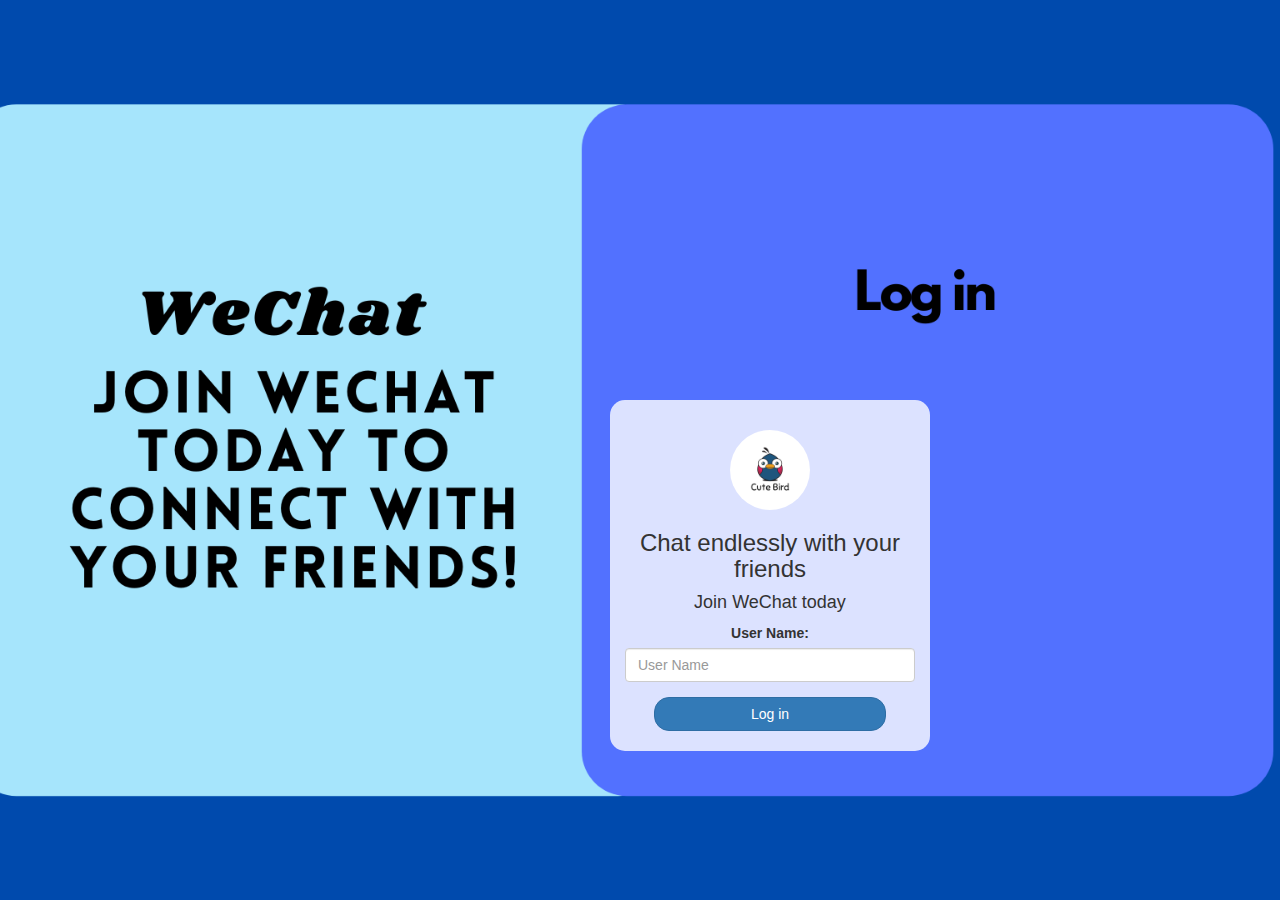
<file: index.html>
<!DOCTYPE html>
<html>
<head>
	<title>Kwitter</title>
<link href="https://fonts.googleapis.com/css?family=Yeon+Sung&display=swap" rel="stylesheet"><meta name="viewport" content="width=device-width, initial-scale=1">

<link rel="stylesheet" href="https://maxcdn.bootstrapcdn.com/bootstrap/3.4.0/css/bootstrap.min.css">
<script src="https://ajax.googleapis.com/ajax/libs/jquery/3.4.1/jquery.min.js"></script>
<script src="https://maxcdn.bootstrapcdn.com/bootstrap/3.4.0/js/bootstrap.min.js"></script>

<link rel="stylesheet" type="text/css" href="style.css">
<script src="kwitter.js"></script>
</head>
<body background="WeChat.png">
<center>
	<div class="col-lg-3 col-md-6 col-sm-6 col-xs-11 login_div">
	<img src="logo.png" class="logo">
		<h3 >Chat endlessly with your friends</h3>
		<h4 >Join WeChat today</h4>
		<div class="form-group">
		  <label >User Name:</label>
          <input type="text" id="user_name" class="form-control" placeholder="User Name">
		</div>
		<button id="login_button" class="btn btn-primary" onclick="addUser()">Log in</button>
		<br><br>
	</div>
</center>
</body>
</html>
</file>
<file: style.css>
html, body
{
  height: 100%;
  margin: 0;
  background-size: cover;
  background-position: top;
}

.header
{
	color: white;font-family: 'Yeon Sung';font-size: 45px;letter-spacing: 10px;margin-top: 80px;
}
.header img
{
	width: 80px;margin-left: -15px;
}

.login_div
{
	background: rgba(255,255,255,0.8);float: right;border-radius: 15px;
	margin-right: 350px;
	margin-top: 400px;
}

.second_page
{
	margin-bottom: 10px;
}

.logo
{
	width: 80px;margin-top: 30px;border-radius: 40px;
}

#login_button
{
	width: 80%;border-radius: 15px;
}

.room_name
{
	cursor: pointer;
	font-size: 20px;
}


#logout
{
	font-size: 20px; float: right;
}


#output
{
	padding: 10px; width:80%;background: rgba(255,255,255,0.8);border-radius: 15px;
}

.input_div_room_page
{
	width: 80%;
}

.input_div label
{
	color: white;font-size: 20px;
}


.input_div_message_page
{
	position: fixed;bottom: 0px;width: 100%;background: rgba(255,255,255,0.8);
}
.input_div_message_page label
{
	color: black;
}
.input_div_message_page #msg
{
	width: 80%;
}
.input_div_message_page button
{
	margin-top: 15px;
	width: 50%; 
}
.color_white
{
	color:black;
}

.user_tick
{
	width:20px;
}
.message_h4
{
	padding-left:5px;color:grey;
}

.header
{
	margin-top: 50px;
}
</file>
